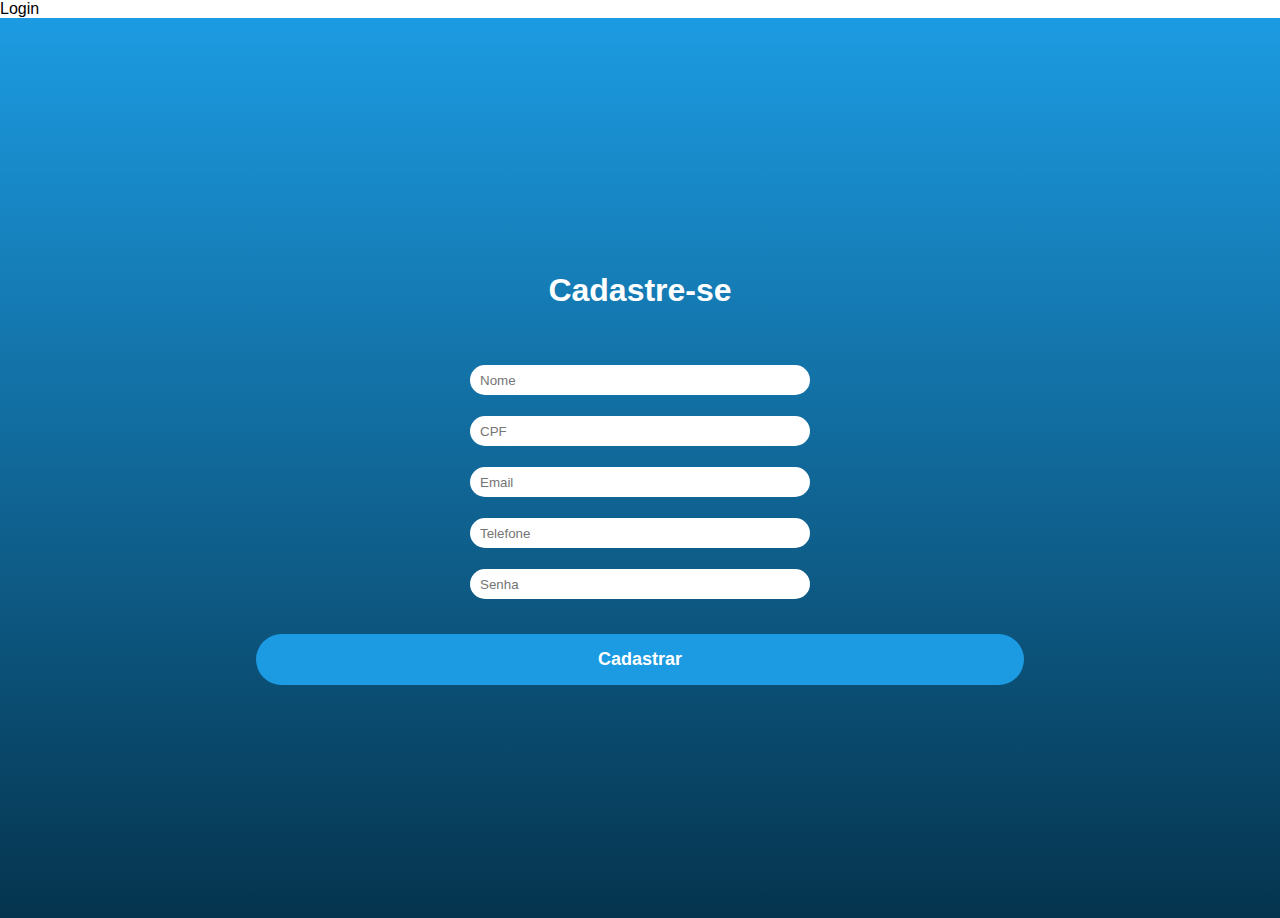
<file: cadastro.html>
<!DOCTYPE html>
<html lang="pt-br">

<head>
    <meta charset="UTF-8">
    <meta name="viewport" content="width=device-width, initial-scale=1.0">
    <link rel="stylesheet" href="css/cadastro.css">
    <link rel="stylesheet" href="css/style.css">
    <title>Document</title>
</head>
<header>
    <a href="login.html" class="btn-login">Login</a>
</header>
<body class="teste">
    <main id="container">
        <form id="form_login">
            <div id="form_header">
                <h1>
                    Cadastre-se
                </h1>
            </div>
            <div id="inputs">
                <div class="input-box">
                    <div class="input-field">
                        <input type="text" id="nome" name="nome" placeholder="Nome" required>
                    </div>
                </div>


                <div class="input-box">
                    <div class="input-field">
                        <input type="text" id="cpf" name="cpf" placeholder="CPF" required>
                    </div>
                </div>


                <div class="input-box">
                    <div class="input-field">
                        <input type="email" id="email" name="email" placeholder="Email" required>
                    </div>
                </div>


                <div class="input-box">
                    <div class="input-field">
                        <input type="text" id="telefone" name="telefone" placeholder="Telefone" required>
                    </div>
                </div>


                <div class="input-box">
                    <div class="input-field">
                        <input type="password" id="senha" name="senha" placeholder="Senha" required>
                    </div>
                </div>
            </div>

            <button class="btnCadastrar" type="button">
                Cadastrar
            </button>
        </form>
    </main>
    <script src="https://cdnjs.cloudflare.com/ajax/libs/jquery/3.7.1/jquery.min.js"
        integrity="sha512-v2CJ7UaYy4JwqLDIrZUI/4hqeoQieOmAZNXBeQyjo21dadnwR+8ZaIJVT8EE2iyI61OV8e6M8PP2/4hpQINQ/g=="
        crossorigin="anonymous" referrerpolicy="no-referrer"></script>
    <script>
        $(".btnCadastrar").click(function() {
            const nome = $("#nome").val();
            const cpf = $("#cpf").val();
            const email = $("#email").val();
            const telefone = $("#telefone").val();
            const senha = $("#senha").val();

            if (!nomeValido(nome)) {
                alert("Nome inválido. Deve conter apenas letras e espaços.");
                return;
            }

            if (!cpfValido(cpf)) {
                alert("CPF inválido. Deve conter 11 dígitos numéricos sem caracteres especiais.");
                return;
            }

            if (!emailValido(email)) {
                alert("E-mail inválido.");
                return;
            }

            if (!telefoneValido(telefone)) {
                alert("Telefone inválido. Deve ter 10 ou 11 dígitos.");
                return;
            }

            if (verificarDuplicidade("cpf", cpf)) {
                alert("CPF já cadastrado.");
                return;
            }

            if (verificarDuplicidade("email", email)) {
                alert("E-mail já cadastrado.");
                return;
            }

            if (verificarDuplicidade("telefone", telefone)) {
                alert("Telefone já cadastrado.");
                return;
            }

            const dataToSend = {
                nome: nome,
                cpf: cpf,
                email: email,
                telefone: telefone,
                senha: senha,
            };

            $.ajax({
                url: "http://127.0.0.1:8000/auth",
                type: "POST",
                data: JSON.stringify(dataToSend),
                headers: {
                    'Accept': 'application/json',
                    'Content-Type': 'application/json',
                },
                success: function() {
                    alert("Cadastro bem-sucedido!");
                    window.location.href = "login.html";
                },
                error: function(response) {
                    response = response.responseJSON;
                    alert(response.detail);
                },
            });
        });

        // Funções de validação
        function nomeValido(nome) {
            return /^[a-zA-Z\s]+$/.test(nome);
        }

        function cpfValido(cpf) {
            return /^\d{11}$/.test(cpf);
        }

        function emailValido(email) {
            return /\S+@\S+\.\S+/.test(email);
        }

        function telefoneValido(telefone) {
            return /^\d{10,11}$/.test(telefone);
        }

        // Função para verificar duplicidade de dados
        function verificarDuplicidade(campo, valor) {
            const valoresExistentes = [];
            $(".input-field input").each(function() {
                if ($(this).attr("id") !== campo && $(this).val() === valor) {
                    return true;
                }
            });
            return false;
        }

        function limparCampos() {
            $("#nome").val("");
            $("#cpf").val("");
            $("#email").val("");
            $("#telefone").val("");
            $("#senha").val("");
        }
    </script>
</body>

</html>
</file>
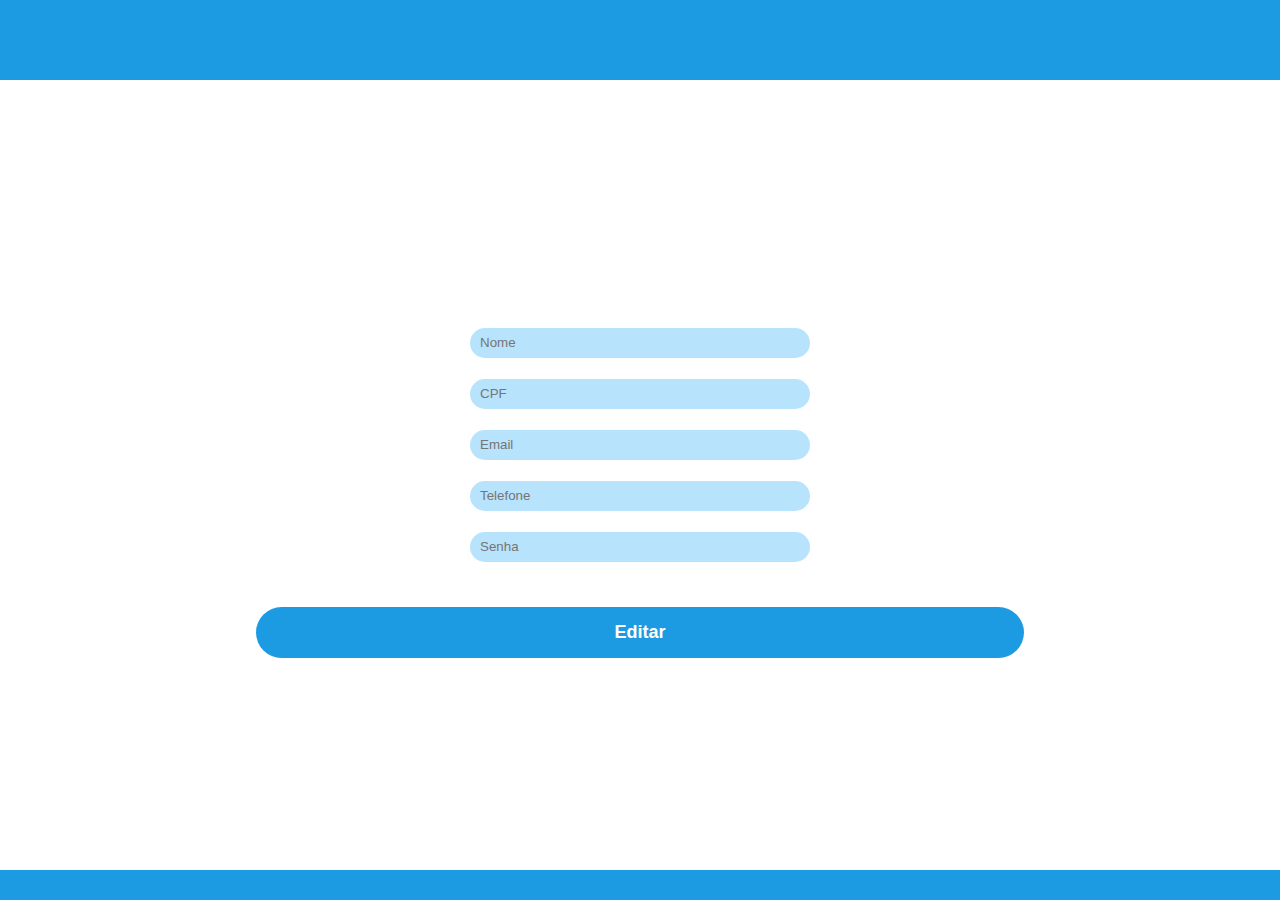
<file: editar.html>
<!DOCTYPE html>
<html lang="pt-br">

<head>
    <meta charset="UTF-8">
    <meta name="viewport" content="width=device-width, initial-scale=1.0">
    <title>Login</title>
    <link rel="stylesheet" href="css/style.css">
    <link rel="stylesheet" href="css/editar.css">
    <link rel="stylesheet" href="https://cdnjs.cloudflare.com/ajax/libs/font-awesome/5.15.4/css/all.min.css">
</head>

<body>
    <div id="navbar"></div>

    <main id="container">
        <form id="form_login">
            <div id="form_header">
            </div>
            <div id="inputs">
                <div class="input-box">
                    <div class="input-field">
                        <input type="text" id="nome" name="nome" placeholder="Nome" required>
                    </div>
                </div>


                <div class="input-box">
                    <div class="input-field">
                        <input type="text" id="cpf" name="cpf" placeholder="CPF" required>
                    </div>
                </div>


                <div class="input-box">
                    <div class="input-field">
                        <input type="email" id="email" name="email" placeholder="Email" required>
                    </div>
                </div>


                <div class="input-box">
                    <div class="input-field">
                        <input type="text" id="telefone" name="telefone" placeholder="Telefone" required>
                    </div>
                </div>


                <div class="input-box">
                    <div class="input-field">
                        <input type="password" id="senha" name="senha" placeholder="Senha" required>
                    </div>
                </div>
            </div>

            <button class="btnEditar" type="button">
                Editar
            </button>
        </form>
    </main>

    <div id="footer"></div>

    <script src="https://cdnjs.cloudflare.com/ajax/libs/jquery/3.7.1/jquery.min.js"
        integrity="sha512-v2CJ7UaYy4JwqLDIrZUI/4hqeoQieOmAZNXBeQyjo21dadnwR+8ZaIJVT8EE2iyI61OV8e6M8PP2/4hpQINQ/g=="
        crossorigin="anonymous" referrerpolicy="no-referrer"></script>
    <script src="js/main.js"></script>
    <script>
        const token = localStorage.getItem("access_token");
        const fornecedor_id = localStorage.getItem("fornecedor_id");

        $.ajax({
            url: "http://127.0.0.1:8080/fornecedor/"+fornecedor_id,
            type: "GET",
            headers: {
                'Authorization': `Bearer ${token}`
            },
            success: function (response) {
                $("#nome").val(response.nome);
                $("#cpf").val(response.cpf);
                $("#email").val(response.email);
                $("#telefone").val(response.telefone);
            },
            error: function (response) {
                console.error(response);
            }
        });

        $(".btnEditar").click(function () {
            const nome = $("#nome").val();
            const cpf = $("#cpf").val();
            const email = $("#email").val();
            const telefone = $("#telefone").val();
            const senha = $("#senha").val();

            if (!nomeValido(nome)) {
                alert("Nome inválido. Deve conter apenas letras e espaços.");
                return;
            }

            if (!cpfValido(cpf)) {
                alert("CPF inválido. Deve conter 11 dígitos numéricos sem caracteres especiais.");
                return;
            }

            if (!emailValido(email)) {
                alert("E-mail inválido.");
                return;
            }

            if (!telefoneValido(telefone)) {
                alert("Telefone inválido. Deve ter 10 ou 11 dígitos.");
                return;
            }

            if (verificarDuplicidade("cpf", cpf)) {
                alert("CPF já cadastrado.");
                return;
            }

            if (verificarDuplicidade("email", email)) {
                alert("E-mail já cadastrado.");
                return;
            }

            if (verificarDuplicidade("telefone", telefone)) {
                alert("Telefone já cadastrado.");
                return;
            }

            // trim na senha
            if (senha.trim() === "") {
                alert("Preencha a senha.");
                return;
            }

            const dataToSend = {
                nome: nome,
                cpf: cpf,
                email: email,
                telefone: telefone,
                senha: senha,
            };

            const token = localStorage.getItem("access_token");

            $.ajax({
                url: "http://127.0.0.1:8080/fornecedor/"+fornecedor_id,
                type: "PUT",
                data: JSON.stringify(dataToSend),
                headers: {
                    'Accept': 'application/json',
                    'Content-Type': 'application/json',
                    'Authorization': `Bearer ${token}`
                },
                success: function () {
                    alert("Cadastro bem-sucedido!");
                },
                error: function (jqXHR, textStatus, errorThrown) {
                    console.error("Erro:", textStatus, errorThrown);
                    alert("Erro ao cadastrar.");
                },
            });
        });

        function nomeValido(nome) {
            return /^[a-zA-Z\s]+$/.test(nome);
        }

        function cpfValido(cpf) {
            return /^\d{11}$/.test(cpf);
        }

        function emailValido(email) {
            return /\S+@\S+\.\S+/.test(email);
        }

        function telefoneValido(telefone) {
            return /^\d{10,11}$/.test(telefone);
        }

        function verificarDuplicidade(campo, valor) {
            const valoresExistentes = [];
            $(".input-field input").each(function () {
                if ($(this).attr("id") !== campo && $(this).val() === valor) {
                    return true;
                }
            });
            return false;
        }

        function limparCampos() {
            $("#nome").val("");
            $("#cpf").val("");
            $("#email").val("");
            $("#telefone").val("");
            $("#senha").val("");
        }
    </script>
</body>

</html>
</file>
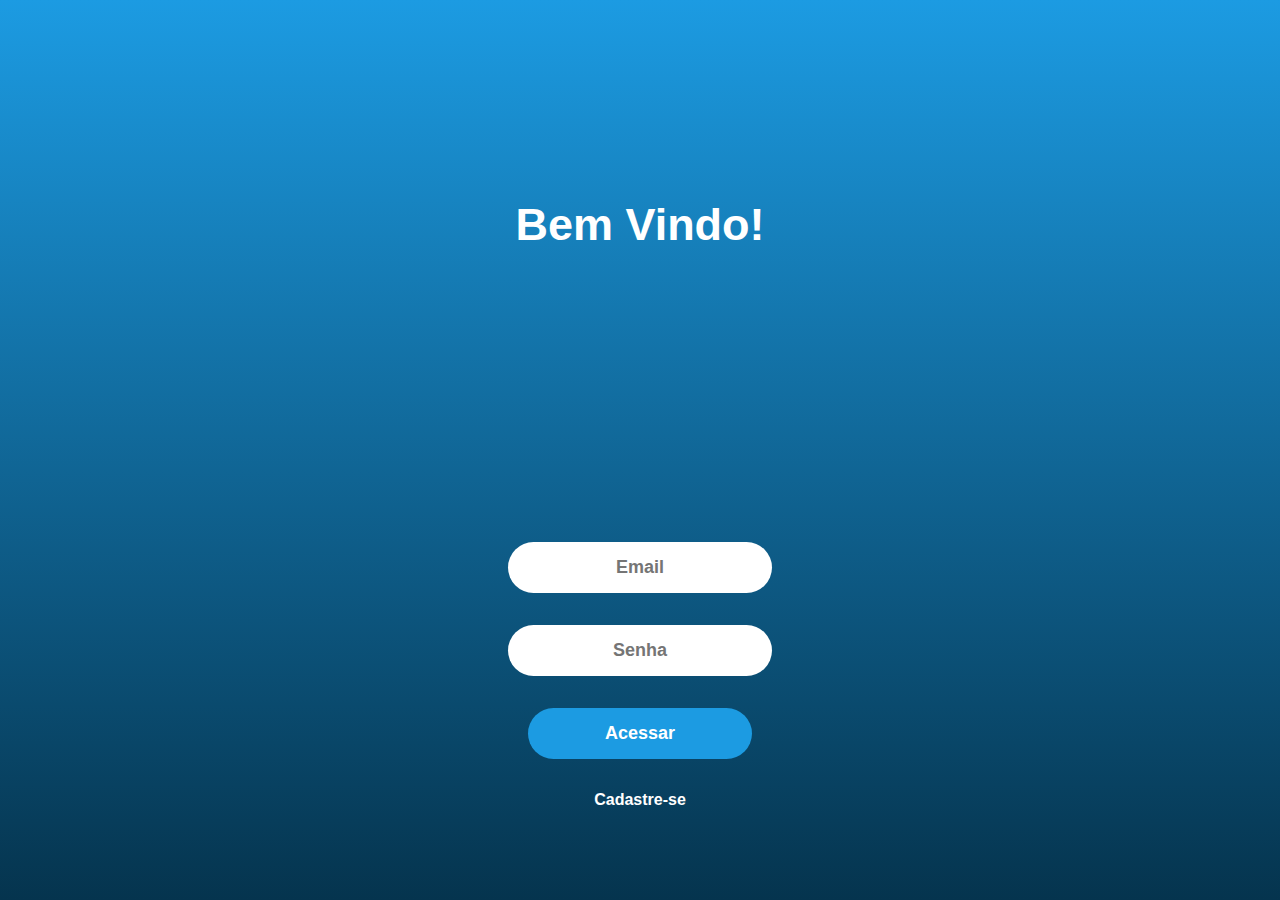
<file: login.html>
<!DOCTYPE html>
<html lang="pt-br">

<head>
    <meta charset="UTF-8">
    <meta name="viewport" content="width=device-width, initial-scale=1.0">
    <title>Login</title>
    <link rel="stylesheet" href="css/style.css">
    <link rel="stylesheet" href="css/login.css">
</head>

<body>
    <form class="formLogin">
        <div class="top">
            <h1>Bem Vindo!</h1>
        </div>
        <div class="down">
            <input class="inputEmail" type="email" placeholder="Email">
            <input class="inputPass" type="password" placeholder="Senha">
            <button class="btnAcessar" type="button">Acessar</button>
            <a class="linkCadastrar" href="cadastro.html">Cadastre-se</a>
        </div>
    </form>

    <script src="https://cdnjs.cloudflare.com/ajax/libs/jquery/3.7.1/jquery.min.js"
        integrity="sha512-v2CJ7UaYy4JwqLDIrZUI/4hqeoQieOmAZNXBeQyjo21dadnwR+8ZaIJVT8EE2iyI61OV8e6M8PP2/4hpQINQ/g=="
        crossorigin="anonymous" referrerpolicy="no-referrer"></script>
    <script>
        $(".btnAcessar").click(function () {
            dataToSend = {
                username: $(".inputEmail").val(),
                password: $(".inputPass").val()
            };

            $.ajax({
                url: "http://127.0.0.1:8080/auth/token",
                type: "POST",
                data: dataToSend,
                headers: {
                    'Accept': 'application/json',
                    'Content-Type': 'application/x-www-form-urlencoded'
                },
                success: (response) => {
                    localStorage.setItem("access_token", response.access_token);
                    localStorage.setItem("fornecedor_id", response.fornecedor_id);
                    window.location.href = "index.html";
                },
                error: () => {
                    alert("Usuário ou senha inválidos");
                }
            });
        });
    </script>
</body>

</html>
</file>
<file: css/cadastro.css>
#form_login {
    height: 100vh;
    display: flex;
    flex-direction: column;
    justify-content: center;
    align-items: center;
    background: var(--background-color);
    gap: 2rem;
}

#inputs {
    display: flex;
    flex-direction: column;
    align-items: center;
    justify-content: center;
    gap: 15px;
}

.input-box label {
    font-size: 14px;
    color: white;
}

.input-field {
    display: flex;
    align-items: center;
    padding: 3px;
    cursor: text;
}

.input-field input {
    border-radius: 100px;
    border: none;
    width: 320px;
    height: 30px;
    padding: 0px 10px;
}

#form_header h1 {
    color: white;
}

.btnCadastrar {
    width: 60%;
    padding: 15px 20px;
    border: none;
    border-radius: 100px;
    font-size: 18px;
    font-weight: 700;
    color: white;
    background-color: #1C9BE2;
    cursor: pointer;
}
</file>
<file: css/style.css>
:root {
    --background-color: linear-gradient(0deg, rgba(5,52,78,1) 0%, rgba(28,155,226,1) 100%);
    --primary-color: #1C9BE2;
    --secondary-color: rgb(28,155,226,0.4);
    --background-color-editar: white;
    --background-color-header:#1C9BE2;
    --background-color-footer:#1C9BE2;
}

body {
    padding: 0;
    margin: 0;
    font-family: Arial, Helvetica, sans-serif;
}

a {
    text-decoration: none;
    color: black;
}

#navbar {
    min-height: 50px;
    justify-content: space-between;
}

#navbar, #footer {
    display: flex;
    background: var(--primary-color);
    padding: 15px 20px;
}

#footer {
    justify-content: space-evenly;
}

#navbar a, #footer a {
    color: white;
    padding: 10px;
    text-decoration: none;
    font-size: 16px;
    font-weight: 600;
    cursor: pointer;
}

.servicos {
    display: flex;
    flex-direction: column;
    align-items: center;
    justify-content: center;
    margin: 20px;
}

.servicos a {
    width: 100%;
    margin-bottom: 50px;
}

.servicos .divImg {
    width: 100%;
    background: var(--primary-color);
}

.servicos .divImg img {
    margin: 20px;
}

.servicos .descricao {
    width: 100%;
    font-size: 18px;
    font-weight: 700;
}

.header {
    background-color: #1C9BE2;
    color: white;
    padding: 40px;
    text-align: center;
}

footer {
    background-color: #1c78e2;
    height: 100px;
    color: white;
    padding: 0px;
    text-align: center;
    position: absolute;
    bottom: 0;
    width: 100%;
    display: flex;
    justify-content: center;
    align-items: center;
}

.btnhome {
    background-color: white;
    border: none;
    border-radius: 50%;
    width: 50px;
    height: 50px;
    font-size: 24px;
    color: #1C9BE2;
    cursor: pointer;
    margin: 0 auto;
}

.btnhome:hover {
    background-color: #f0f0f0;
}

.btn-sair {
    display: inline-block;
    padding: 10px 20px;
    background-color: #1C9BE2;
    color: white;
    text-decoration: none;
    border: none;
    border-radius: 5px;
    position: fixed;
    left: 20px;
    top: 20px;
}

.btn-sair:hover {
    background-color: #137BC8;
}

.btn-perfil {
    background-color: white;
    border: none;
    border-radius: 50%;
    width: 50px;
    min-height: 50px;
    font-size: 24px;
    color: #1C9BE2;
    cursor: pointer;
}

.btn-perfil:hover {
    background-color: #f0f0f0;
}
</file>
<file: css/editar.css>
#form_login {
    /* height: 80vh; */
    display: flex;
    flex-direction: column;
    justify-content: center;
    align-items: center;
    background: var(--background-color-editar);
    gap: 2rem;
    /* margin-bottom: 80px; */
}

body {
    height: 100vh;
    display: flex;
    flex-direction: column;
    justify-content: space-between;
}

#inputs {
    display: flex;
    flex-direction: column;
    align-items: center;
    justify-content: center;
    gap: 15px;
}

.input-box label {
    font-size: 14px;
    color: white;
}

.input-field {
    display: flex;
    align-items: center;
    padding: 3px;
    cursor: text;
}

.input-field input {
    border-radius: 100px;
    border: none;
    width: 320px;
    height: 30px;
    padding: 0px 10px;
    background-color: #42b5f760;
    color: black;
}

.btnEditar {
    width: 60%;
    padding: 15px 20px;
    border: none;
    border-radius: 100px;
    font-size: 18px;
    font-weight: 700;
    color: white;
    background-color: #1C9BE2;
    cursor: pointer;
    margin-top: 10px;
}
</file>
<file: css/login.css>
.formLogin {
    height: 100vh;
    display: flex;
    flex-direction: column;
    justify-content: center;
    align-items: center;
    background: var(--background-color);
}

.formLogin div {
    height: 50%;
}

.formLogin .top {
    display: flex;
    justify-content: center;
    align-items: center;
}

.formLogin .top h1 {
    font-size: 45px;
    font-weight: 600;
    color: white;
}

.formLogin .down {
    display: flex;
    flex-direction: column;
    justify-content: center;
    align-items: center;
    gap: 2rem;
}

.formLogin input {
    width: 80%;
    padding: 15px 20px;
    border: none;
    border-radius: 100px;
    font-size: 18px;
    font-weight: 700;
    color: grey;
    text-align: center;
}

.formLogin .btnAcessar {
    width: 80%;
    padding: 15px 20px;
    border: none;
    border-radius: 100px;
    font-size: 18px;
    font-weight: 700;
    color: white;
    background-color: #1C9BE2;
    cursor: pointer;
}

.formLogin .linkCadastrar {
    color: white;
    font-size: 16px;
    font-weight: 700;
    text-decoration: none;
}
</file>
